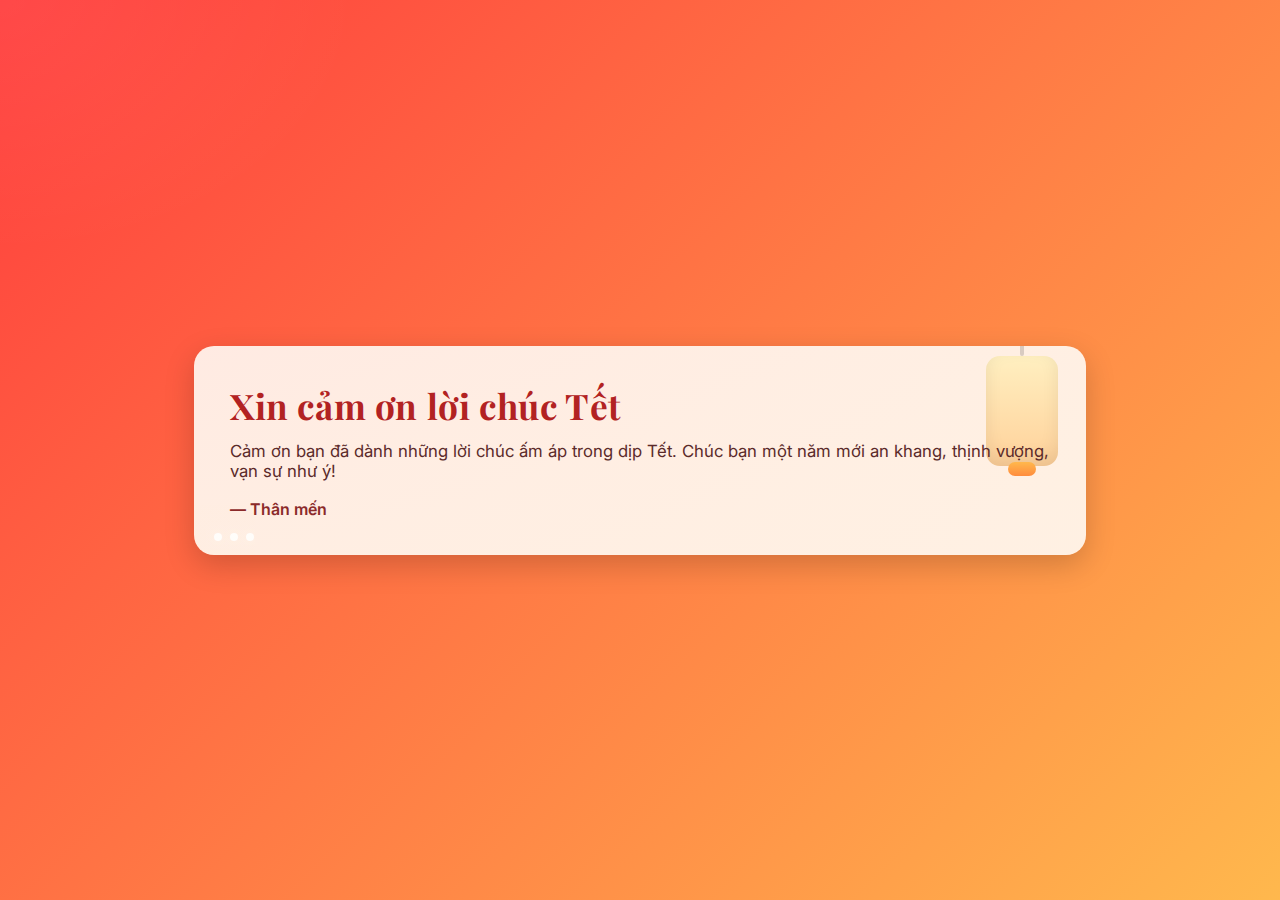
<file: loichuctet.html>
<!DOCTYPE html>
<html lang="vi">
<head>
  <meta charset="utf-8">
  <meta name="viewport" content="width=device-width,initial-scale=1">
  <title>Lời cảm ơn - Tết</title>
  <link href="https://fonts.googleapis.com/css2?family=Playfair+Display:wght@600;700&family=Inter:wght@300;400;600&display=swap" rel="stylesheet">
  <style>
    :root{
      --bg1:#FF3D3D; /* đỏ */
      --bg2:#FFB84D; /* vàng */
      --card:#fff8ec;
      --accent:#B22222;
    }
    html,body{height:100%;margin:0;font-family:Inter,system-ui,-apple-system,'Segoe UI',Roboto,'Helvetica Neue',Arial}
    body{
      background: radial-gradient(ellipse at top left, rgba(255,255,255,0.06) 0%, transparent 20%), linear-gradient(135deg,var(--bg1),var(--bg2));
      display:flex;align-items:center;justify-content:center;padding:32px;box-sizing:border-box;
    }

    .card{
      width:min(820px,95%);
      background:linear-gradient(180deg, rgba(255,250,244,0.9), rgba(255,245,235,0.95));
      border-radius:20px;box-shadow:0 10px 30px rgba(0,0,0,0.18);padding:36px;position:relative;overflow:hidden;
      display:flex;gap:24px;align-items:center;
    }

    /* lanterns decor */
    .lantern{ z-index:0;
      position:absolute;top:10px;right:28px;width:72px;height:110px;border-radius:14px;background:linear-gradient(180deg,#ffefc0,#ffd19a);box-shadow:inset 0 -8px 18px rgba(0,0,0,0.08);
      transform-origin:top center;animation:swing 3.6s ease-in-out infinite;
    }
    .lantern::before{content:'';position:absolute;left:50%;top:-18px;width:4px;height:18px;background:rgba(0,0,0,0.15);transform:translateX(-50%);border-radius:2px}
    .lantern::after{content:'';position:absolute;left:50%;bottom:-10px;width:28px;height:14px;background:linear-gradient(180deg,#ffb84d,#ff8c3d);border-radius:8px;transform:translateX(-50%)}
    @keyframes swing{0%{transform:rotate(-6deg)}50%{transform:rotate(6deg)}100%{transform:rotate(-6deg)}}

    .text{ position:relative; z-index:2;
      flex:1;
    }
    h1{font-family:'Playfair Display',serif;margin:0;color:var(--accent);font-size:2.2rem;letter-spacing:0.6px}
    p.lead{margin:12px 0 0 0;font-size:1.05rem;color:#5b2a2a}

    .signature{margin-top:18px;font-weight:600;color:#8b2a2a}

    /* small fireworks */
    .fireworks{ z-index:0; position:absolute;left:20px;bottom:14px;display:flex;gap:8px}{position:absolute;left:20px;bottom:14px;display:flex;gap:8px}
    .burst{width:8px;height:8px;border-radius:50%;background:rgba(255,255,255,0.9);box-shadow:0 0 18px rgba(255,255,255,0.8);opacity:0.9;transform:scale(1);animation:pop 1.6s infinite}
    .burst:nth-child(2){animation-delay:0.3s}
    .burst:nth-child(3){animation-delay:0.6s}
    @keyframes pop{0%{transform:scale(0.6);opacity:0.2}50%{transform:scale(1.8);opacity:1}100%{transform:scale(0.6);opacity:0.2}}

    /* responsive */
    @media (max-width:600px){
      .card{padding:20px;border-radius:14px}
      h1{font-size:1.5rem}
    }
  </style>
</head>
<body>
  <div class="card" role="article" aria-label="Lời cảm ơn dịp Tết">
    <div class="lantern" aria-hidden="true"></div>

    <div class="text">
      <h1>Xin cảm ơn lời chúc Tết</h1>
      <p class="lead">Cảm ơn bạn đã dành những lời chúc ấm áp trong dịp Tết. Chúc bạn một năm mới an khang, thịnh vượng, vạn sự như ý!</p>
      <div class="signature">— Thân mến</div>
    </div>

    <div class="fireworks" aria-hidden="true">
      <div class="burst"></div>
      <div class="burst"></div>
      <div class="burst"></div>
    </div>
  </div>
</body>
</html>
</file>
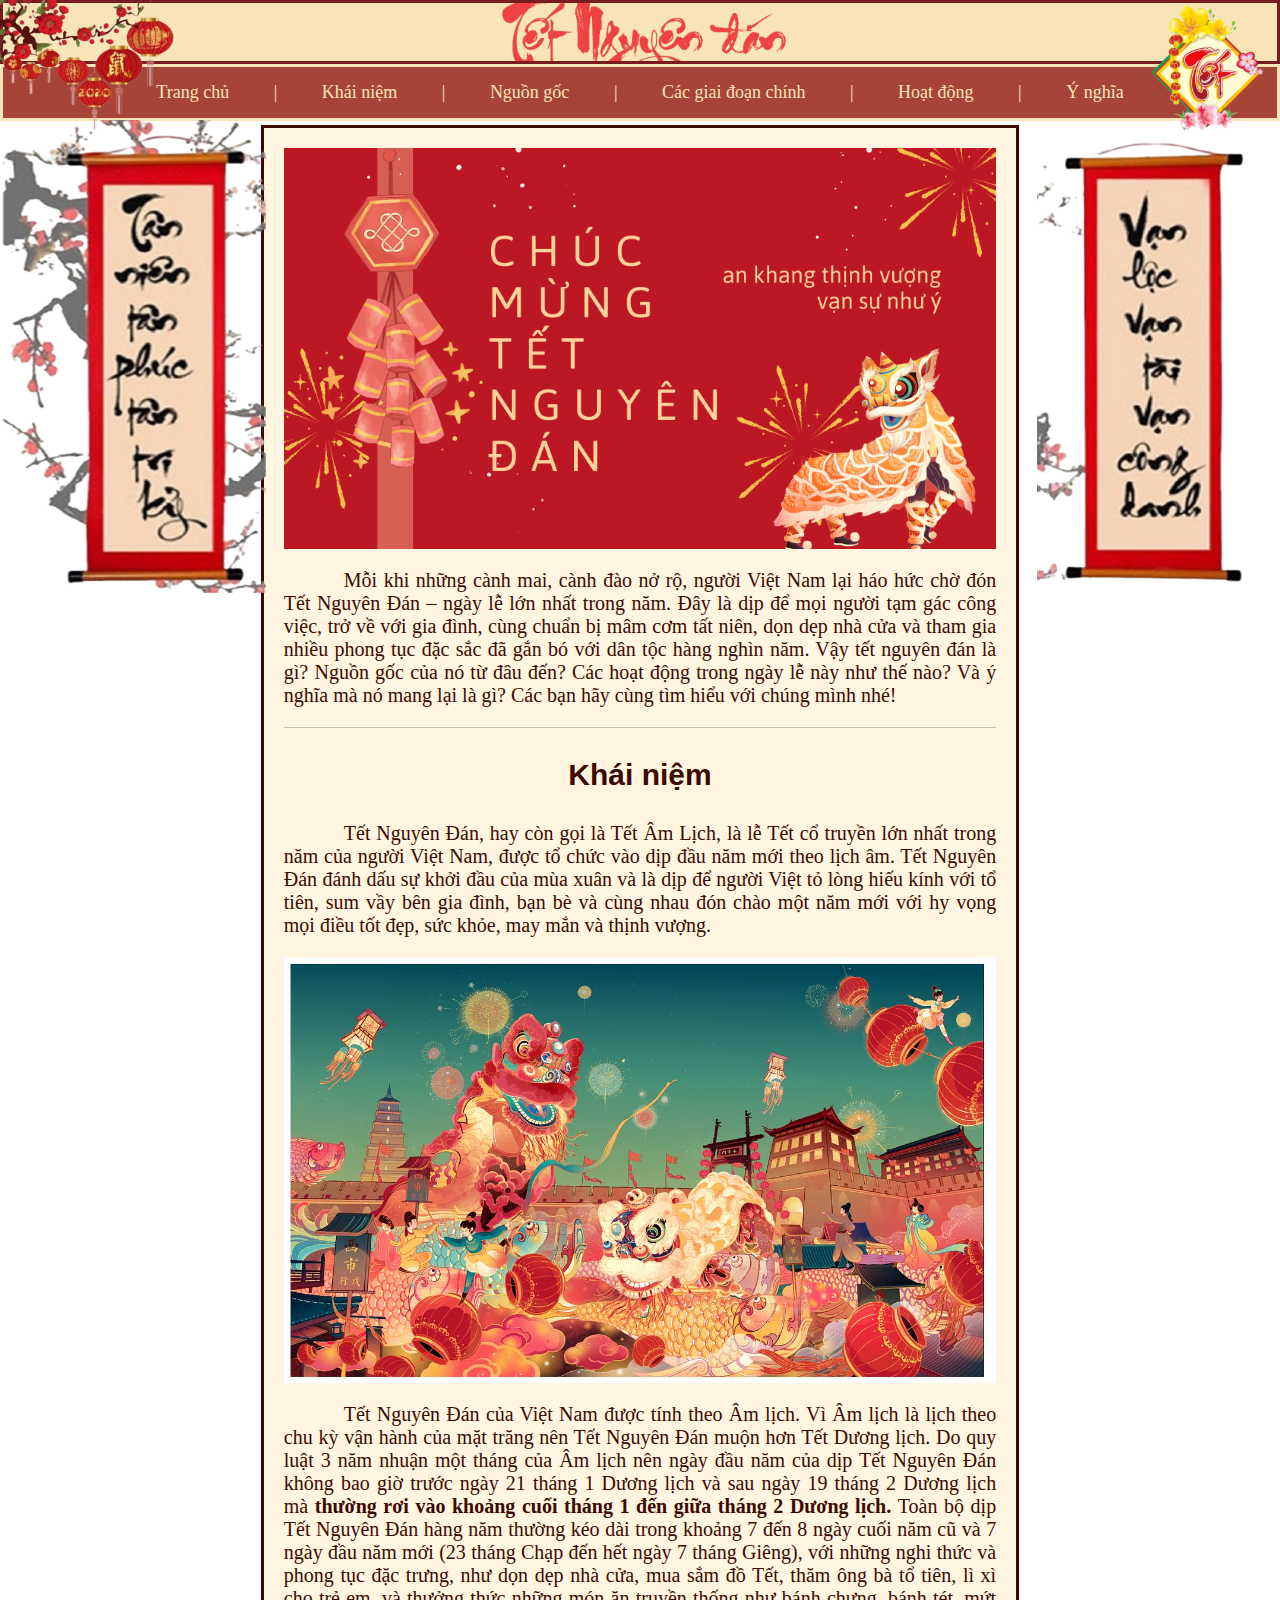
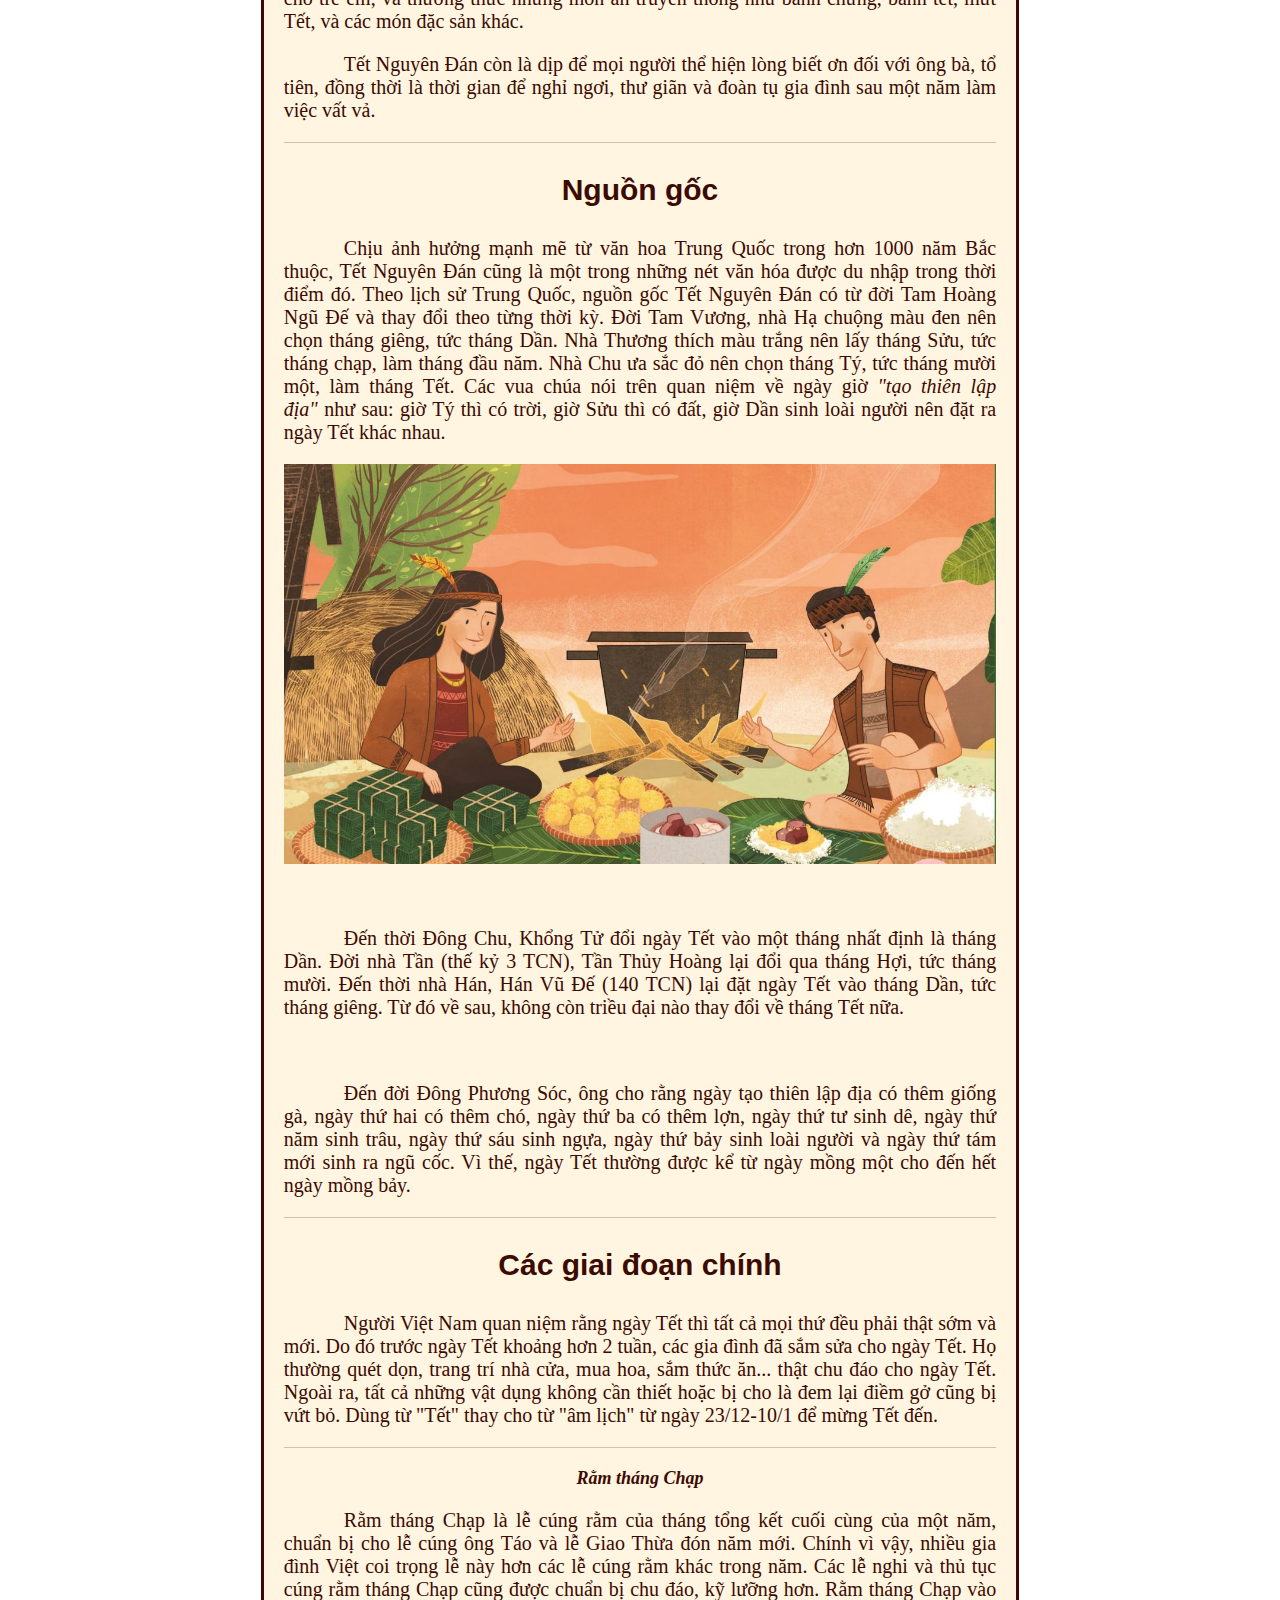
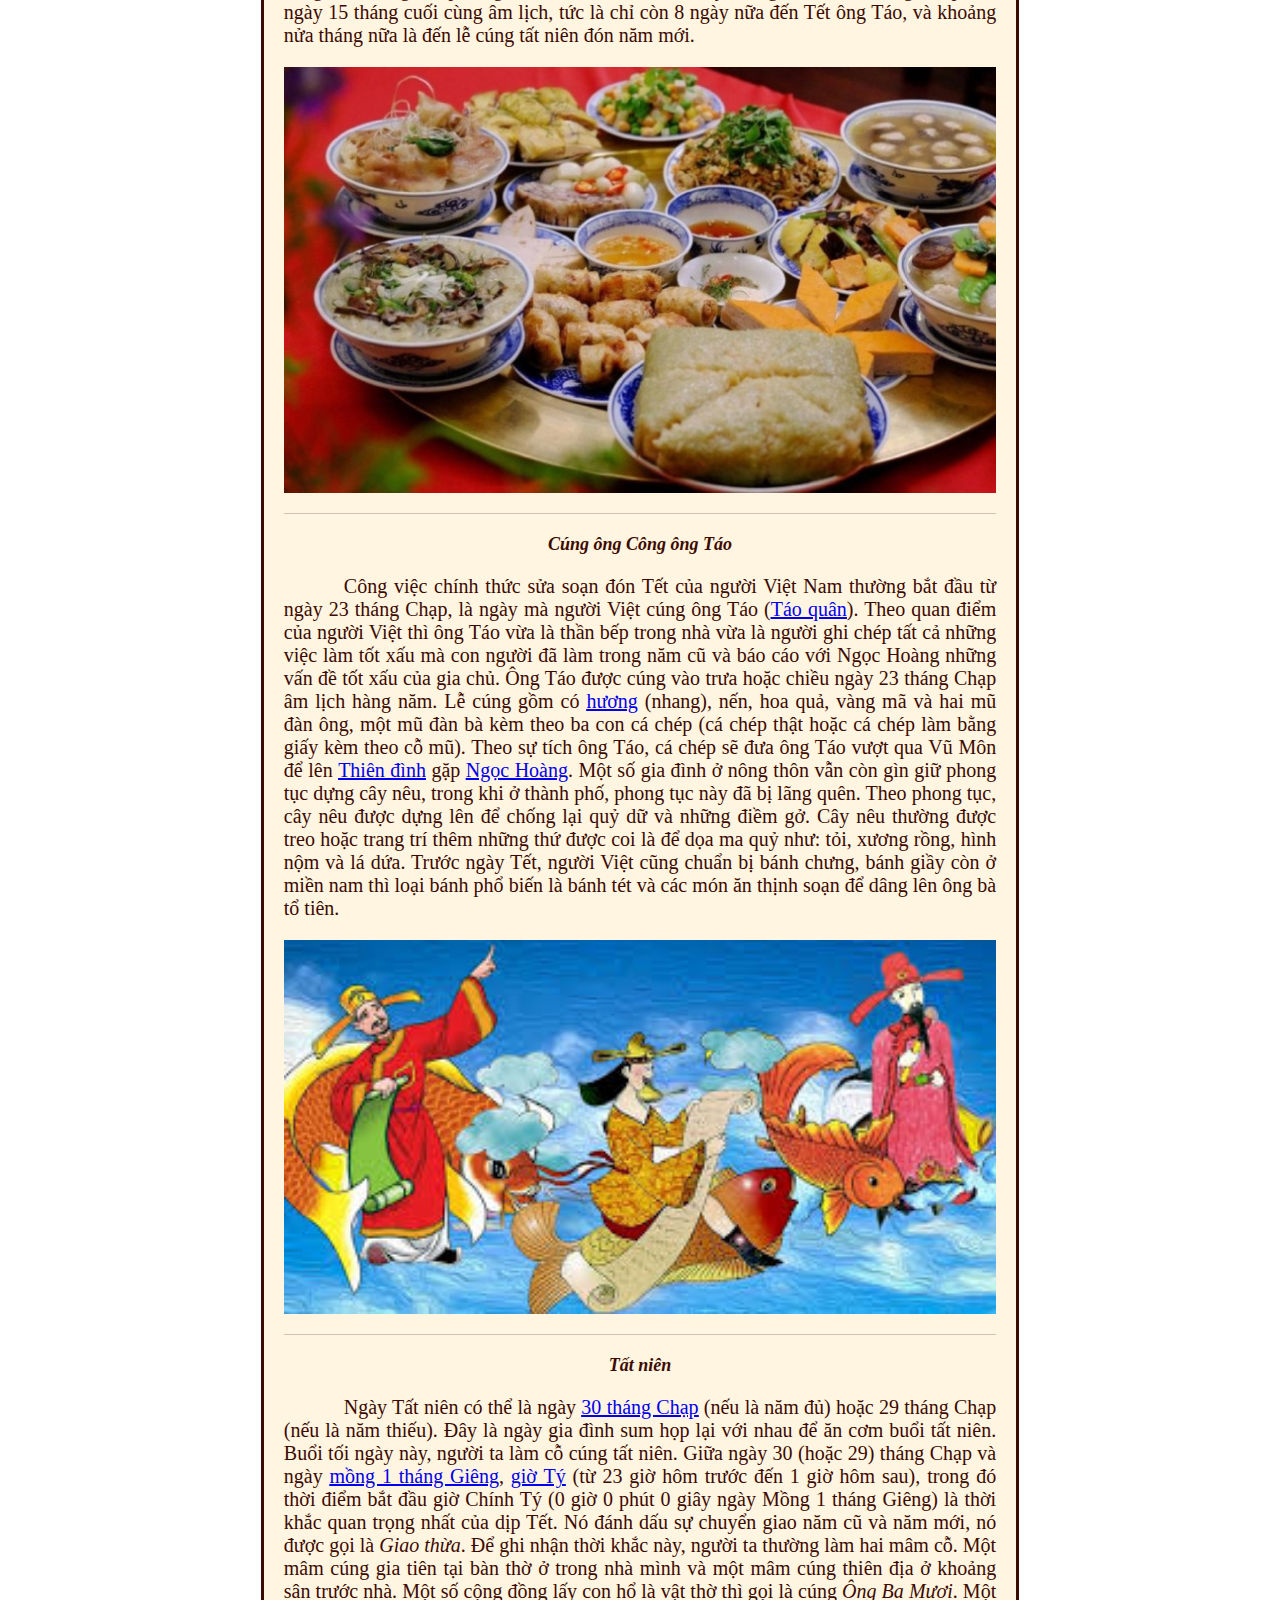
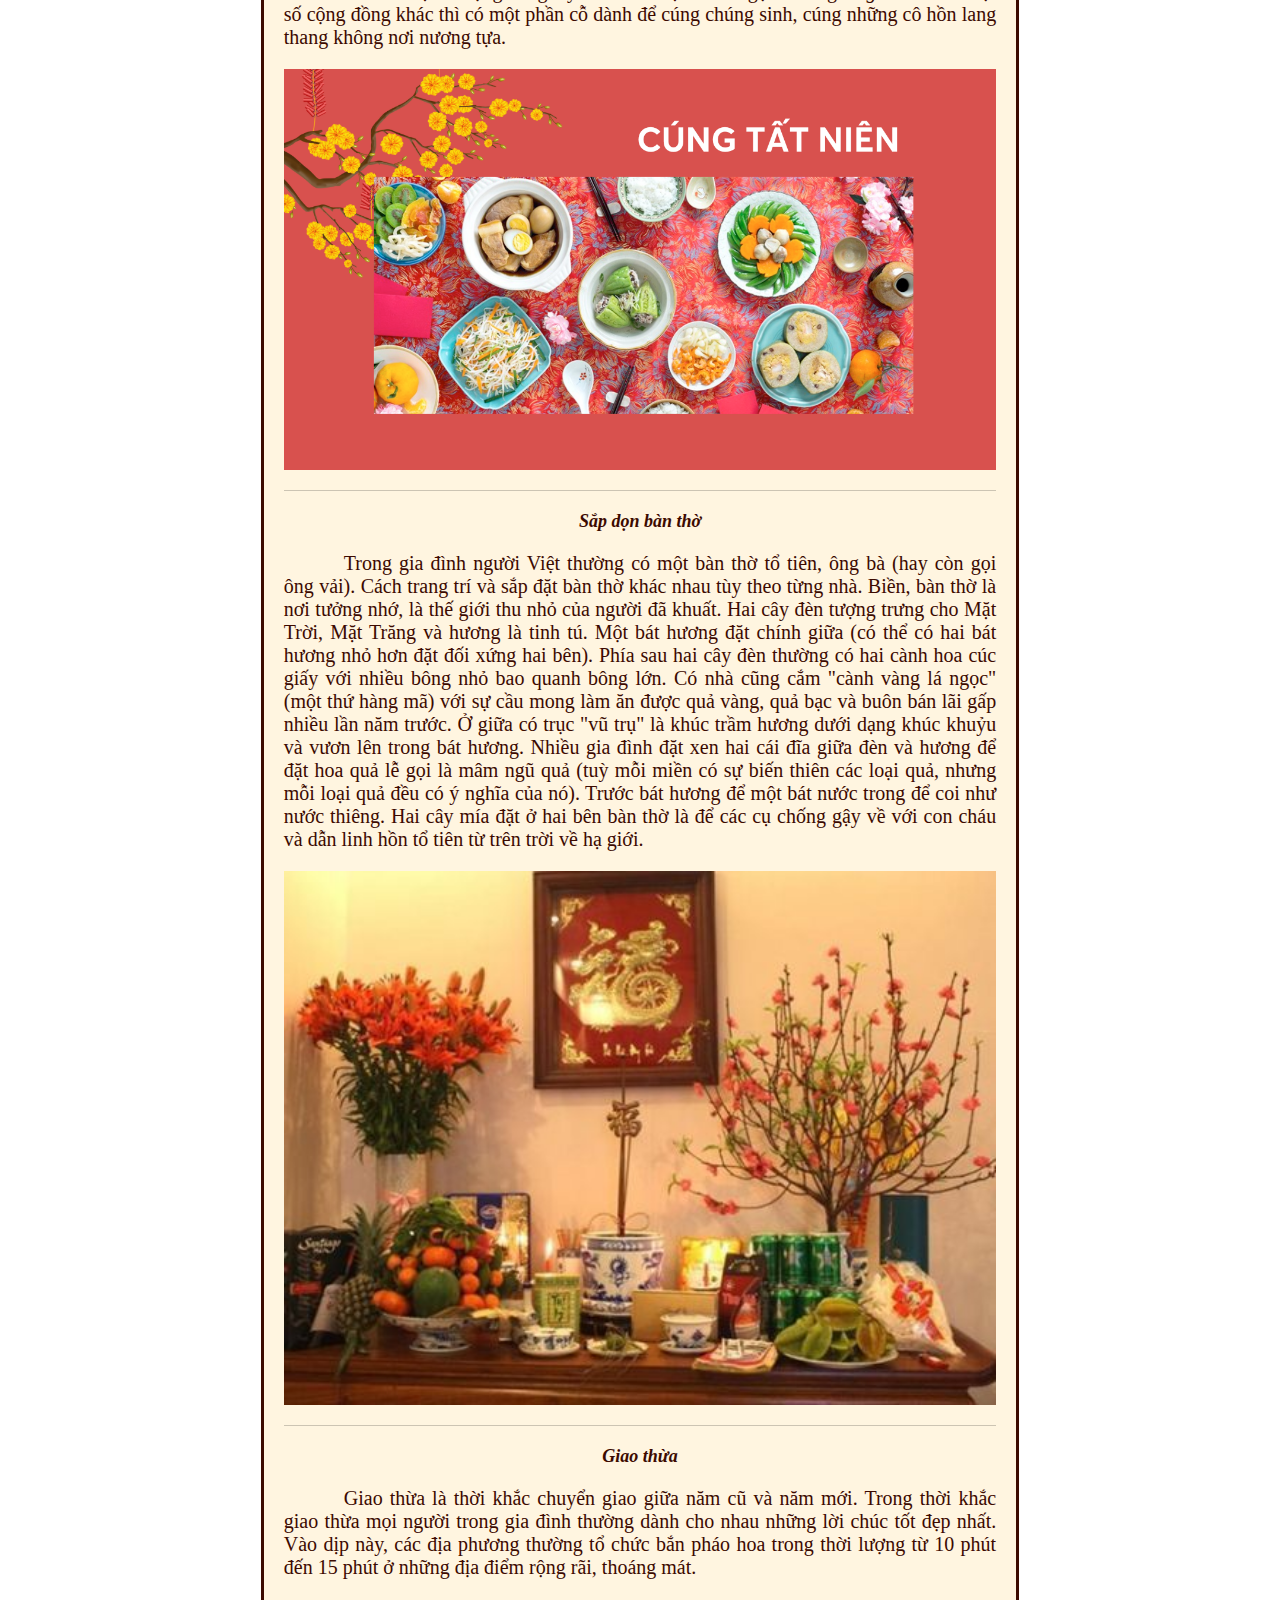
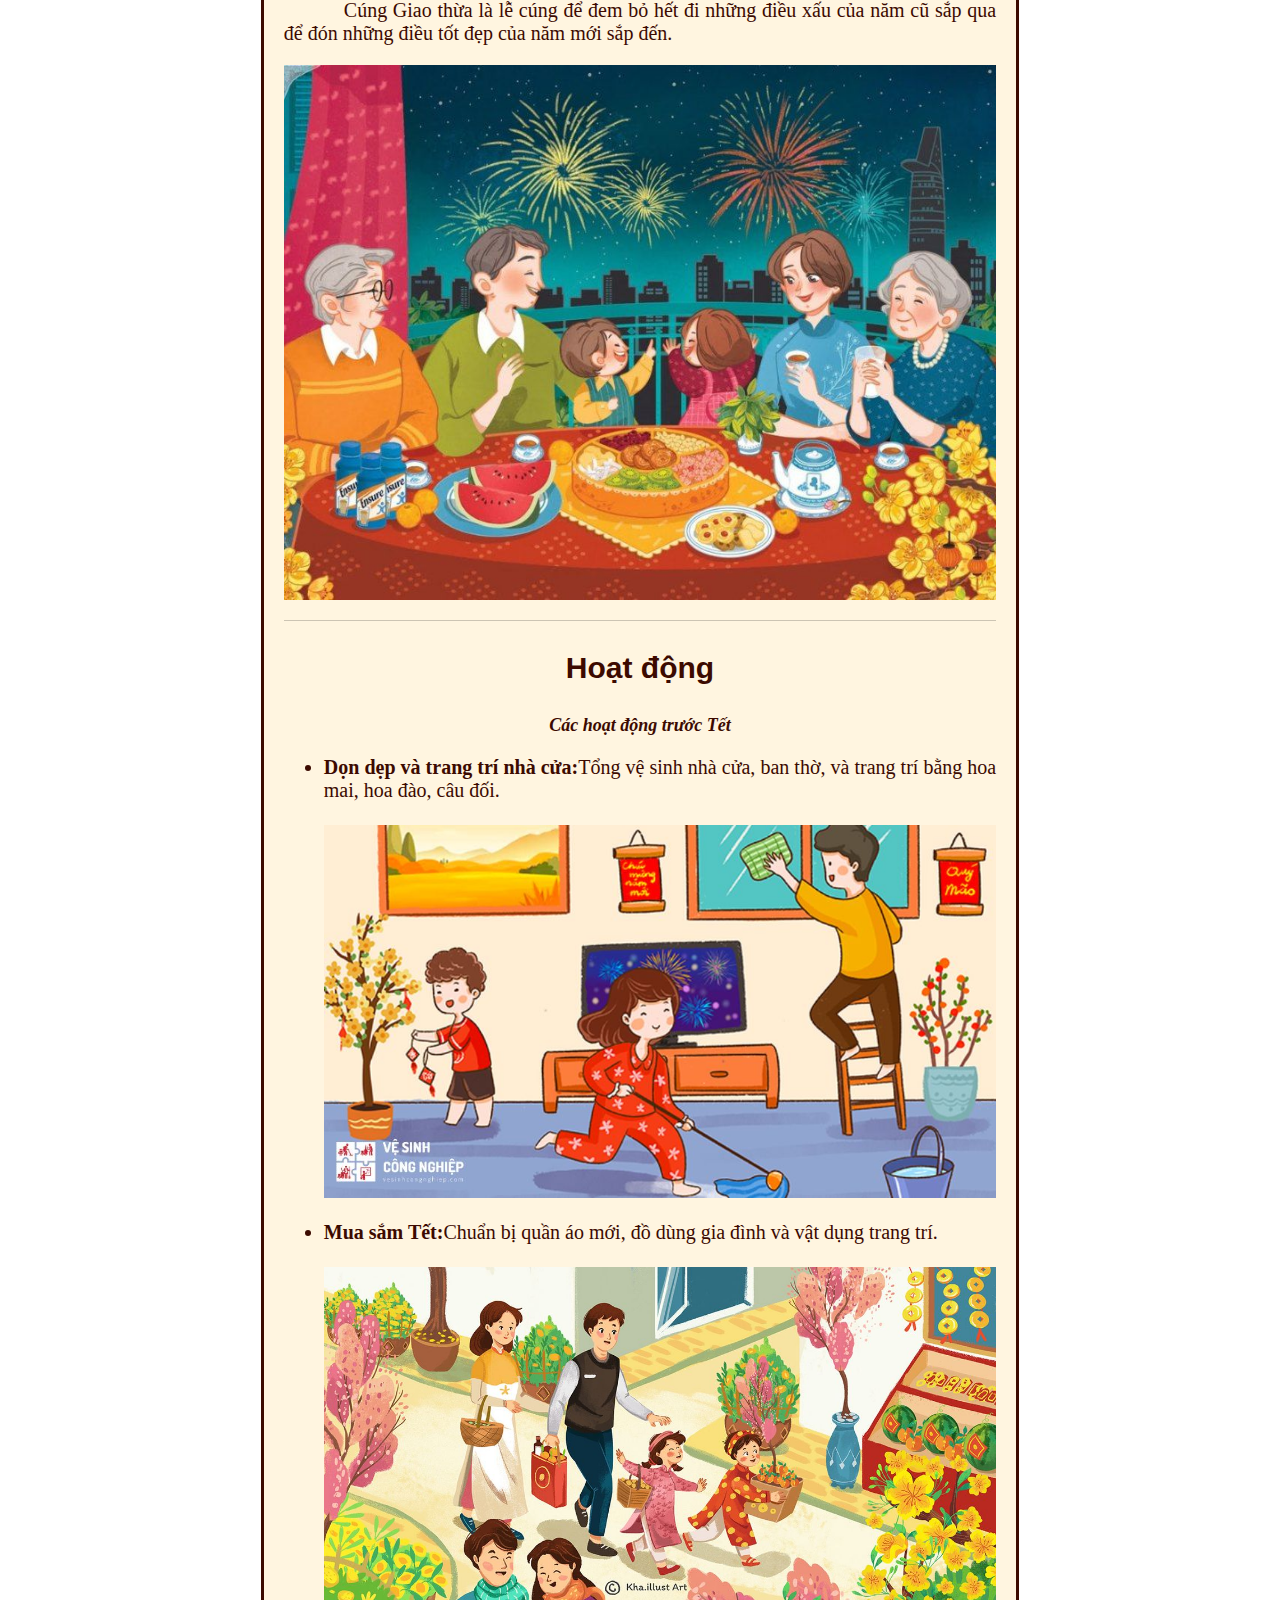
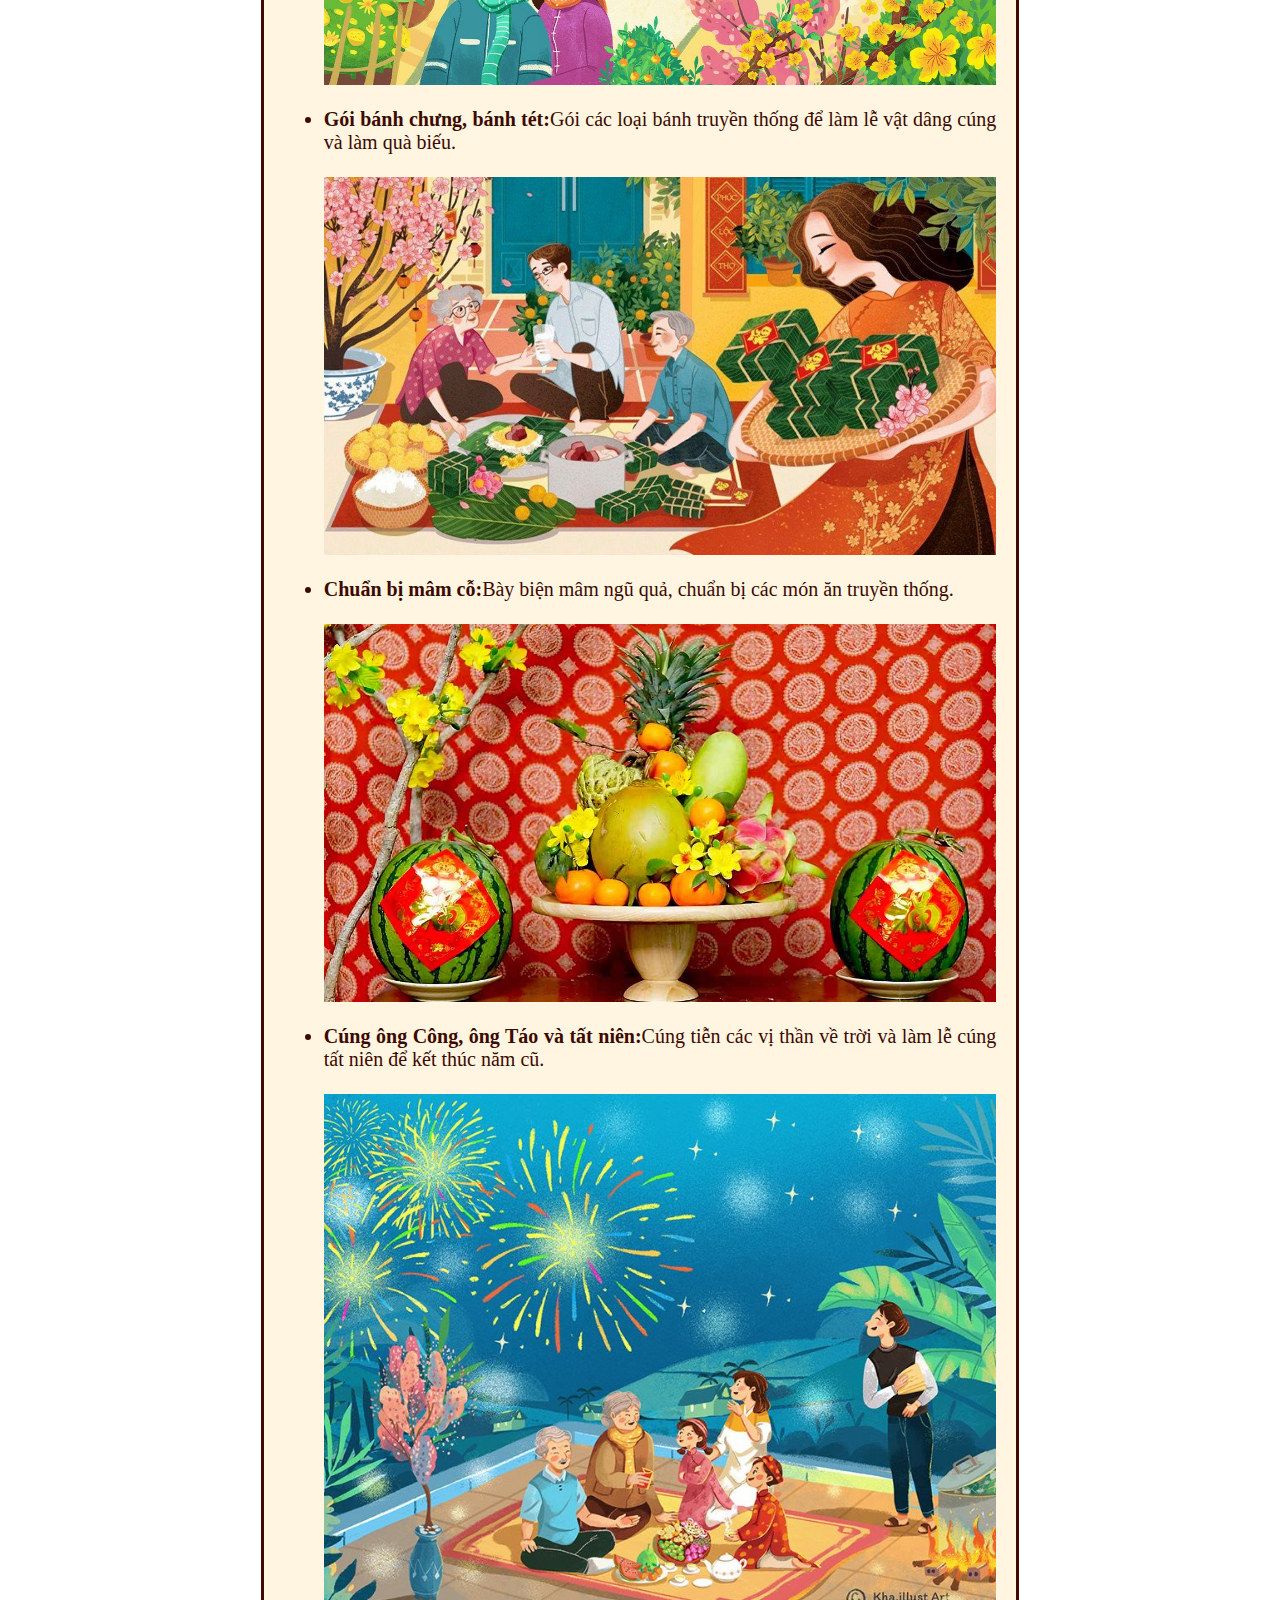
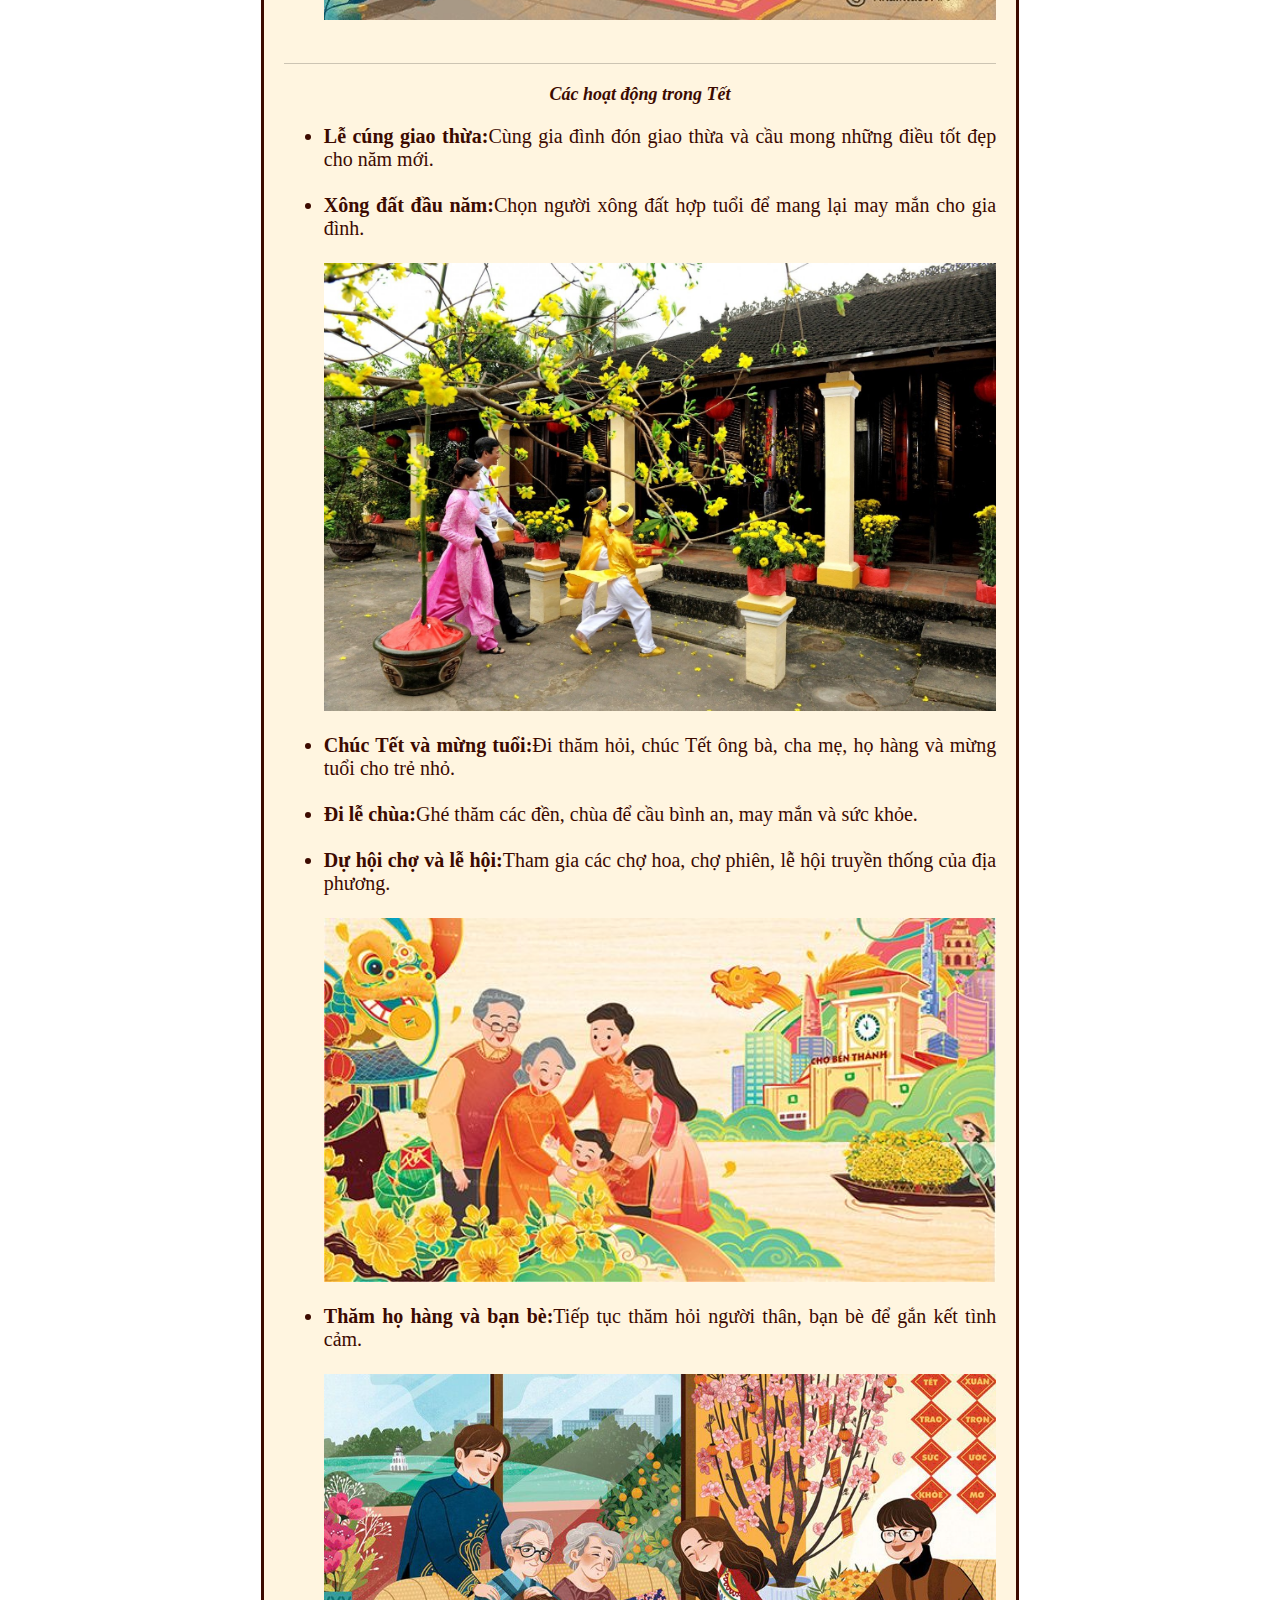
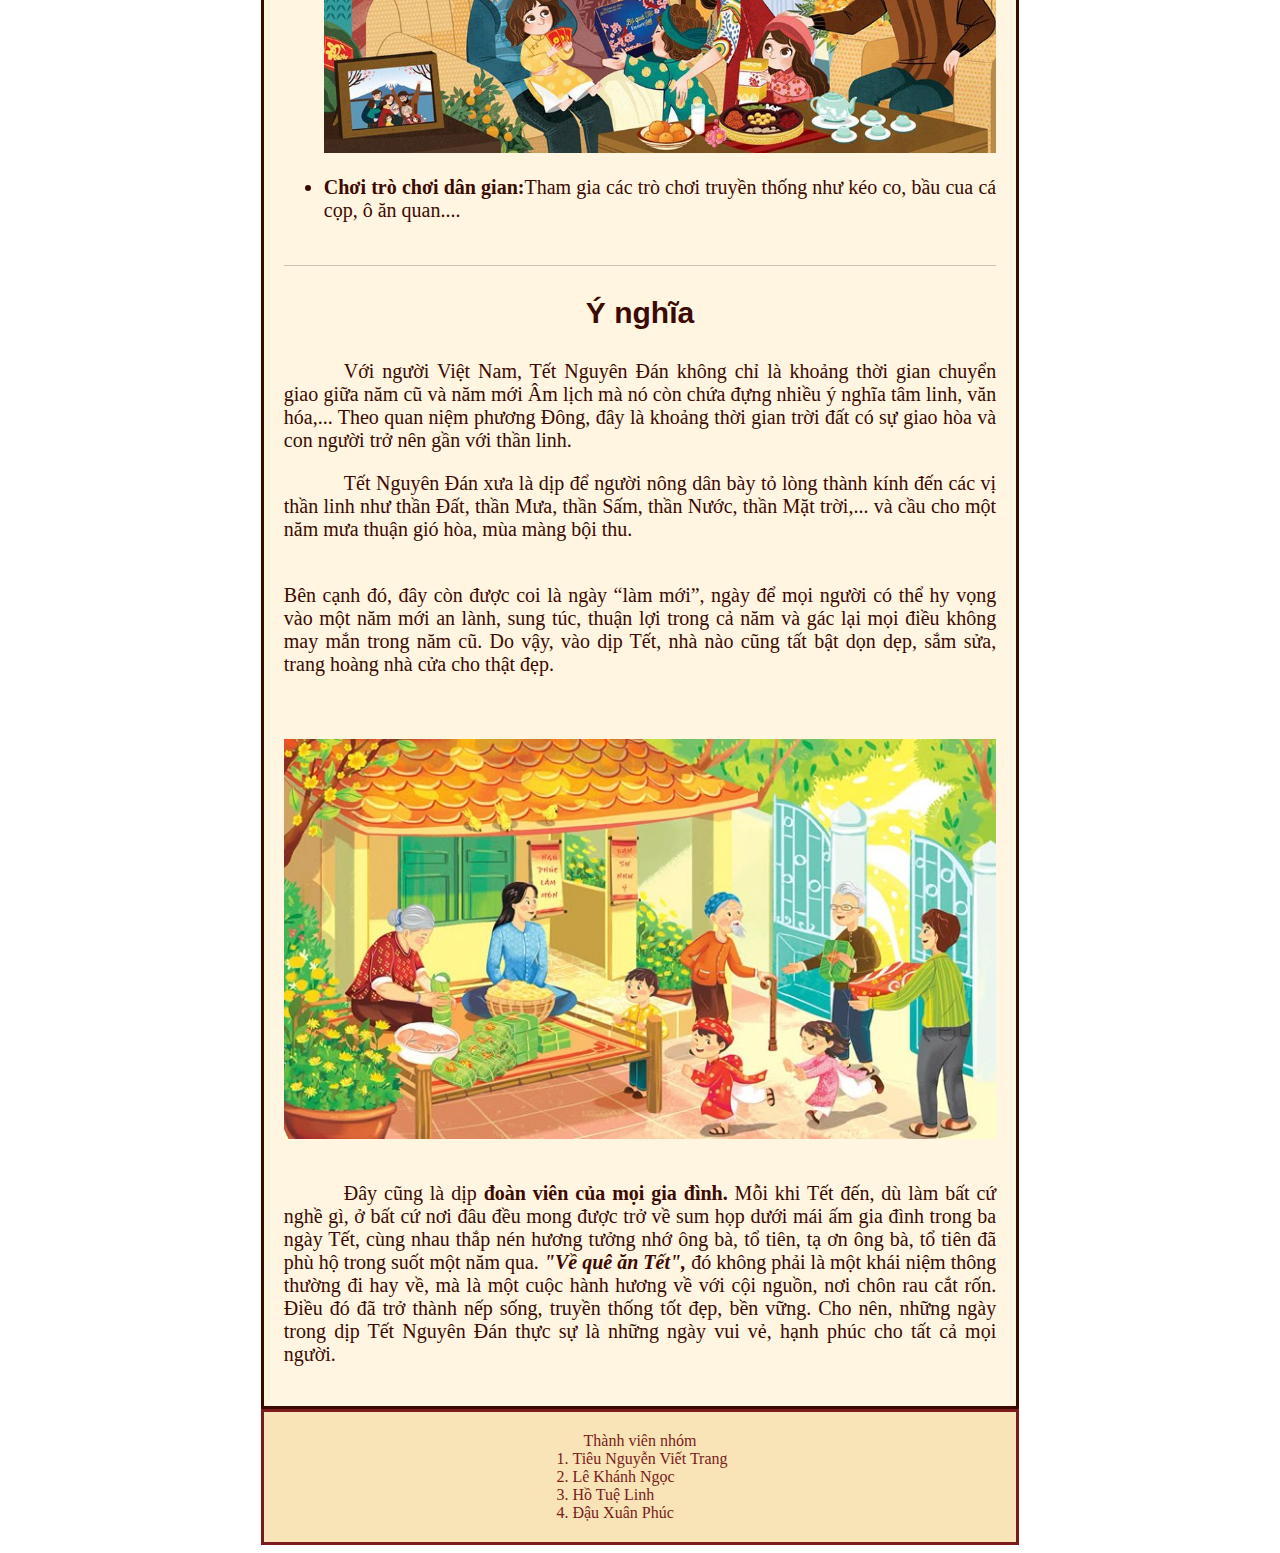
<file: WEB-TET-NGUYEN-DAN.html>
<!DOCTYPE html>
<html>
<head>
    <title>Tết Nguyên Đán</title>
    <meta charset="utf-8">
    <link rel="stylesheet" href="TET-NGUYEN-DAN.css">
</head>

<script>
function toggleMenu(id) {
    var menu = document.getElementById(id);
    menu.style.display = (menu.style.display === "block") ? "none" : "block";
}
</script>

<body>

    <div class="header region">
        <img src="tetnguyendan.png">
    </div>
    <img src="tem-tet-15-removebg-preview-removebg-preview.png" class="floating-img-right" style="transform: scale(1); position: fixed; margin-top: -5px;">
    <img src="canhdao-removebg-preview.png" class="floating-img-left" style="transform: scale(1.25); position: fixed; margin-top: -10px; margin-left: 10px;">
    <img src="Chuc-mung-nam-moi-thu-phap-left-removebg-preview.png" class="floating-img-left" style="transform: scale(2.45); position: fixed; margin-top: 260px; margin-left: 7px;">
    <img src="Chuc-mung-nam-moi-thu-phap-right-removebg-preview.png" class="floating-img-right" style="transform: scale(2.15); position: fixed; margin-top: 250px; margin-right: 7px;">
    <div class="navigation_menu region">

        <div class="dropdown">
            <a href="#top">Trang chủ</a>
        </div>

        <div class="dropdown">
            <a href="#khainiem">Khái niệm</a>
        </div>

        <div class="dropdown">
            <a href="#nguongoc">Nguồn gốc</a>
        </div>

        <div class="dropdown">
            <a href="#menugd" class="dropbtn" onclick="toggleMenu('menugd'); return false;">Các giai đoạn chính</a>
            <div class="submenu" id="menugd">
                <a href="#ramthangchap">Rằm tháng chạp</a>
                <a href="#cungongcongongtao">Cúng ông Công ông Táo</a>
                <a href="#tatnien">Tất niên</a>
                <a href="#sapdonbantho">Sắp dọn bàn thờ</a>
                <a href="#giaothua">Giao thừa</a>
            </div>
        </div>

        <div class="dropdown">
            <a href="#menuhd" class="dropbtn" onclick="toggleMenu('menuhd'); return false;">Hoạt động</a>
            <div class="submenu" id="menuhd">
                <a href="#hdtruoctet">Các hoạt động trước Tết</a>
                <a href="#hdtrongtet">Các hoạt động trong Tết</a>
            </div>

        </div>

        <div class="dropdown">
            <a href="#ynghia">Ý nghĩa</a>
        </div>

    </div>

    <div class="content region textsize">
        <img src="Đỏ Vàng Tết nguyên đán Video Tết Việt.png">

    <p>Mỗi khi những c&agrave;nh mai, c&agrave;nh đ&agrave;o nở rộ, người Việt Nam lại h&aacute;o hức chờ đ&oacute;n Tết Nguy&ecirc;n Đ&aacute;n &ndash; ng&agrave;y lễ lớn nhất trong năm. Đ&acirc;y l&agrave; dịp để mọi người tạm g&aacute;c c&ocirc;ng việc, trở về với gia đ&igrave;nh, c&ugrave;ng chuẩn bị m&acirc;m cơm tất ni&ecirc;n, dọn dẹp nh&agrave; cửa v&agrave; tham gia nhiều phong tục đặc sắc đ&atilde; gắn b&oacute; với d&acirc;n tộc h&agrave;ng ngh&igrave;n năm. Vậy tết nguy&ecirc;n đ&aacute;n l&agrave; g&igrave;? Nguồn gốc của n&oacute; từ đ&acirc;u đến? C&aacute;c hoạt động trong ng&agrave;y lễ n&agrave;y như thế n&agrave;o? V&agrave; &yacute; nghĩa m&agrave; n&oacute; mang lại l&agrave; g&igrave;? C&aacute;c bạn h&atilde;y c&ugrave;ng t&igrave;m hiểu với ch&uacute;ng m&igrave;nh nh&eacute;!</p>

    <hr class="line-divider">


    <p class="tenmuc" id="khainiem" style="scroll-margin-top: 125px"><strong>Kh&aacute;i niệm</strong></p>


    <p>     Tết Nguy&ecirc;n Đ&aacute;n, hay c&ograve;n gọi l&agrave; Tết &Acirc;m Lịch, l&agrave; lễ Tết cổ truyền lớn nhất trong năm của người Việt Nam, được tổ chức v&agrave;o dịp đầu năm mới theo lịch &acirc;m. Tết Nguy&ecirc;n Đ&aacute;n đ&aacute;nh dấu sự khởi đầu của m&ugrave;a xu&acirc;n v&agrave; l&agrave; dịp để người Việt tỏ l&ograve;ng hiếu k&iacute;nh với tổ ti&ecirc;n, sum vầy b&ecirc;n gia đ&igrave;nh, bạn b&egrave; v&agrave; c&ugrave;ng nhau đ&oacute;n ch&agrave;o một năm mới với hy vọng mọi điều tốt đẹp, sức khỏe, may mắn v&agrave; thịnh vượng.</p>
    <img src="acc62701e132c47e765718253679ad1f.jpg">

    <p>Tết Nguy&ecirc;n Đ&aacute;n của Việt Nam được t&iacute;nh theo &Acirc;m lịch. V&igrave; &Acirc;m lịch l&agrave; lịch theo chu kỳ vận h&agrave;nh của mặt trăng n&ecirc;n Tết Nguy&ecirc;n Đ&aacute;n muộn hơn Tết Dương lịch. Do quy luật 3 năm nhuận một th&aacute;ng của &Acirc;m lịch n&ecirc;n ng&agrave;y đầu năm của dịp Tết Nguy&ecirc;n Đ&aacute;n kh&ocirc;ng bao giờ trước ng&agrave;y 21 th&aacute;ng 1 Dương lịch v&agrave; sau ng&agrave;y 19 th&aacute;ng 2 Dương lịch m&agrave;<strong><strong>&nbsp;thường rơi v&agrave;o khoảng cuối th&aacute;ng 1 đến giữa th&aacute;ng 2 Dương lịch.</strong></strong>&nbsp;To&agrave;n bộ dịp Tết Nguy&ecirc;n Đ&aacute;n h&agrave;ng năm thường k&eacute;o d&agrave;i trong khoảng 7 đến 8 ng&agrave;y cuối năm cũ v&agrave; 7 ng&agrave;y đầu năm mới (23 th&aacute;ng Chạp đến hết ng&agrave;y 7 th&aacute;ng Gi&ecirc;ng), với những nghi thức v&agrave; phong tục đặc trưng, như dọn dẹp nh&agrave; cửa, mua sắm đồ Tết, thăm &ocirc;ng b&agrave; tổ ti&ecirc;n, l&igrave; x&igrave; cho trẻ em, v&agrave; thưởng thức những m&oacute;n ăn truyền thống như b&aacute;nh chưng, b&aacute;nh t&eacute;t, mứt Tết, v&agrave; c&aacute;c m&oacute;n đặc sản kh&aacute;c.</p>


    <p>Tết Nguy&ecirc;n Đ&aacute;n c&ograve;n l&agrave; dịp để mọi người thể hiện l&ograve;ng biết ơn đối với &ocirc;ng b&agrave;, tổ ti&ecirc;n, đồng thời l&agrave; thời gian để nghỉ ngơi, thư gi&atilde;n v&agrave; đo&agrave;n tụ gia đ&igrave;nh sau một năm l&agrave;m việc vất vả.</p>

    <hr class="line-divider">


    <p class="tenmuc" id="nguongoc"><strong>Nguồn gốc</strong></p>

    <p>Chịu ảnh hưởng mạnh mẽ từ văn hoa Trung Quốc trong hơn 1000 năm Bắc thuộc, Tết Nguy&ecirc;n Đ&aacute;n cũng l&agrave; một trong những n&eacute;t văn h&oacute;a được du nhập trong thời điểm đ&oacute;. Theo lịch sử Trung Quốc, nguồn gốc Tết Nguy&ecirc;n Đ&aacute;n c&oacute; từ đời Tam Ho&agrave;ng Ngũ Đế v&agrave; thay đổi theo từng thời kỳ. Đời Tam Vương, nh&agrave; Hạ chuộng m&agrave;u đen n&ecirc;n chọn th&aacute;ng gi&ecirc;ng, tức th&aacute;ng Dần. Nh&agrave; Thương th&iacute;ch m&agrave;u trắng n&ecirc;n lấy th&aacute;ng Sửu, tức th&aacute;ng chạp, l&agrave;m th&aacute;ng đầu năm. Nh&agrave; Chu ưa sắc đỏ n&ecirc;n chọn th&aacute;ng T&yacute;, tức th&aacute;ng mười một, l&agrave;m th&aacute;ng Tết. C&aacute;c vua ch&uacute;a n&oacute;i tr&ecirc;n quan niệm về ng&agrave;y giờ&nbsp;<em><em>"tạo thi&ecirc;n lập địa"</em></em>&nbsp;như sau: giờ T&yacute; th&igrave; c&oacute; trời, giờ Sửu th&igrave; c&oacute; đất, giờ Dần sinh lo&agrave;i người n&ecirc;n đặt ra ng&agrave;y Tết kh&aacute;c nhau.</p>
    <img src="nguon-goc-tet-nguyen-dan-1.jpg">
    <p>&nbsp;</p>

    <p>Đến thời Đ&ocirc;ng Chu, Khổng Tử đổi ng&agrave;y Tết v&agrave;o một th&aacute;ng nhất định l&agrave; th&aacute;ng Dần. Đời nh&agrave; Tần (thế kỷ 3 TCN), Tần Thủy Ho&agrave;ng lại đổi qua th&aacute;ng Hợi, tức th&aacute;ng mười. Đến thời nh&agrave; H&aacute;n, H&aacute;n Vũ Đế (140 TCN) lại đặt ng&agrave;y Tết v&agrave;o th&aacute;ng Dần, tức th&aacute;ng gi&ecirc;ng. Từ đ&oacute; về sau, kh&ocirc;ng c&ograve;n triều đại n&agrave;o thay đổi về th&aacute;ng Tết nữa.</p>

    <p>&nbsp;</p>

    <p>Đến đời Đ&ocirc;ng Phương S&oacute;c, &ocirc;ng cho rằng ng&agrave;y tạo thi&ecirc;n lập địa c&oacute; th&ecirc;m giống g&agrave;, ng&agrave;y thứ hai c&oacute; th&ecirc;m ch&oacute;, ng&agrave;y thứ ba c&oacute; th&ecirc;m lợn, ng&agrave;y thứ tư sinh d&ecirc;, ng&agrave;y thứ năm sinh tr&acirc;u, ng&agrave;y thứ s&aacute;u sinh ngựa, ng&agrave;y thứ bảy sinh lo&agrave;i người v&agrave; ng&agrave;y thứ t&aacute;m mới sinh ra ngũ cốc. V&igrave; thế, ng&agrave;y Tết thường được kể từ ng&agrave;y mồng một cho đến hết ng&agrave;y mồng bảy.</p>

    <hr class="line-divider">


    <p class="tenmuc" id="ramthangchap"><strong>C&aacute;c giai đoạn ch&iacute;nh</strong></p>

    <p>Người Việt Nam quan niệm rằng ng&agrave;y Tết th&igrave; tất cả mọi thứ đều phải thật sớm v&agrave; mới.&nbsp;Do đ&oacute; trước ng&agrave;y Tết khoảng hơn 2 tuần, c&aacute;c gia đ&igrave;nh đ&atilde; sắm sửa cho ng&agrave;y Tết. Họ thường qu&eacute;t dọn, trang tr&iacute; nh&agrave; cửa, mua hoa, sắm thức ăn... thật chu đ&aacute;o cho ng&agrave;y Tết. Ngo&agrave;i ra, tất cả những vật dụng kh&ocirc;ng cần thiết hoặc bị cho l&agrave; đem lại điềm gở cũng bị vứt bỏ. D&ugrave;ng từ "Tết" thay cho từ "&acirc;m lịch" từ ng&agrave;y 23/12-10/1 để mừng Tết đến.</p>

    <hr class="line-divider">

    <p class="tenmucphu"><strong><strong>Rằm th&aacute;ng Chạp</strong></strong></p>

    <p>Rằm th&aacute;ng Chạp l&agrave; lễ c&uacute;ng rằm của th&aacute;ng tổng kết cuối c&ugrave;ng của một năm, chuẩn bị cho lễ c&uacute;ng &ocirc;ng T&aacute;o v&agrave; lễ Giao Thừa đ&oacute;n năm mới. Ch&iacute;nh v&igrave; vậy, nhiều gia đ&igrave;nh Việt coi trọng lễ n&agrave;y hơn c&aacute;c lễ c&uacute;ng rằm kh&aacute;c trong năm. C&aacute;c lễ nghi v&agrave; thủ tục c&uacute;ng rằm th&aacute;ng Chạp cũng được chuẩn bị chu đ&aacute;o, kỹ lưỡng hơn. Rằm th&aacute;ng Chạp v&agrave;o ng&agrave;y 15 th&aacute;ng cuối c&ugrave;ng &acirc;m lịch, tức l&agrave; chỉ c&ograve;n 8 ng&agrave;y nữa đến Tết &ocirc;ng T&aacute;o, v&agrave; khoảng nửa th&aacute;ng nữa l&agrave; đến lễ c&uacute;ng tất ni&ecirc;n đ&oacute;n năm mới.</p>
    <img src="ramthangchap.jpg">
    <hr class="line-divider">

    <p id="cungongcongongtao" class="tenmucphu"><strong><strong>C&uacute;ng &ocirc;ng C&ocirc;ng &ocirc;ng T&aacute;o</strong></strong></p>

    <p>C&ocirc;ng việc ch&iacute;nh thức sửa soạn đ&oacute;n Tết của người Việt Nam thường bắt đầu từ ng&agrave;y 23 th&aacute;ng Chạp, l&agrave; ng&agrave;y m&agrave; người Việt c&uacute;ng &ocirc;ng T&aacute;o (<a href="https://vi.wikipedia.org/wiki/T%C3%A1o_qu%C3%A2n"><u>T&aacute;o qu&acirc;n</u></a>). Theo quan điểm của người Việt th&igrave; &ocirc;ng T&aacute;o vừa l&agrave; thần bếp trong nh&agrave; vừa l&agrave; người ghi ch&eacute;p tất cả những việc l&agrave;m tốt xấu m&agrave; con người đ&atilde; l&agrave;m trong năm cũ v&agrave; b&aacute;o c&aacute;o với Ngọc Ho&agrave;ng những vấn đề tốt xấu của gia chủ. &Ocirc;ng T&aacute;o được c&uacute;ng v&agrave;o trưa hoặc chiều ng&agrave;y 23 th&aacute;ng Chạp &acirc;m lịch h&agrave;ng năm. Lễ c&uacute;ng gồm c&oacute;&nbsp;<a href="https://vi.wikipedia.org/wiki/H%C6%B0%C6%A1ng_(t%E1%BA%BF_l%E1%BB%85)"><u>hương</u></a>&nbsp;(nhang), nến, hoa quả, v&agrave;ng m&atilde; v&agrave; hai mũ đ&agrave;n &ocirc;ng, một mũ đ&agrave;n b&agrave; k&egrave;m theo ba con c&aacute; ch&eacute;p (c&aacute; ch&eacute;p thật hoặc c&aacute; ch&eacute;p l&agrave;m bằng giấy k&egrave;m theo cỗ mũ). Theo sự t&iacute;ch &ocirc;ng T&aacute;o, c&aacute; ch&eacute;p sẽ đưa &ocirc;ng T&aacute;o vượt qua Vũ M&ocirc;n để l&ecirc;n&nbsp;<a href="https://vi.wikipedia.org/wiki/Thi%C3%AAn_%C4%91%C3%ACnh"><u>Thi&ecirc;n đ&igrave;nh</u></a>&nbsp;gặp&nbsp;<a href="https://vi.wikipedia.org/wiki/Ng%E1%BB%8Dc_Ho%C3%A0ng_Th%C6%B0%E1%BB%A3ng_%C4%91%E1%BA%BF"><u>Ngọc Ho&agrave;ng</u></a>. Một số gia đ&igrave;nh ở n&ocirc;ng th&ocirc;n vẫn c&ograve;n g&igrave;n giữ phong tục dựng c&acirc;y n&ecirc;u, trong khi ở th&agrave;nh phố, phong tục n&agrave;y đ&atilde; bị l&atilde;ng qu&ecirc;n. Theo phong tục, c&acirc;y n&ecirc;u được dựng l&ecirc;n để chống lại quỷ dữ v&agrave; những điềm gở. C&acirc;y n&ecirc;u thường được treo hoặc trang tr&iacute; th&ecirc;m những thứ được coi l&agrave; để dọa ma quỷ như: tỏi, xương rồng, h&igrave;nh nộm v&agrave; l&aacute; dứa. Trước ng&agrave;y Tết, người Việt cũng chuẩn bị b&aacute;nh chưng, b&aacute;nh giầy c&ograve;n ở miền nam th&igrave; loại b&aacute;nh phổ biến l&agrave; b&aacute;nh t&eacute;t v&agrave; c&aacute;c m&oacute;n ăn thịnh soạn để d&acirc;ng l&ecirc;n &ocirc;ng b&agrave; tổ ti&ecirc;n.</p>

    <img src="cungocot.jpg">

    <hr class="line-divider">


    <p id="tatnien" class="tenmucphu"><strong><strong>Tất ni&ecirc;n</strong></strong></p>

    <p>Ng&agrave;y Tất ni&ecirc;n c&oacute; thể l&agrave; ng&agrave;y&nbsp;<a href="https://vi.wikipedia.org/wiki/30_th%C3%A1ng_12"><u>30 th&aacute;ng Chạp</u></a>&nbsp;(nếu l&agrave; năm đủ) hoặc 29 th&aacute;ng Chạp (nếu l&agrave; năm thiếu). Đ&acirc;y l&agrave; ng&agrave;y gia đ&igrave;nh sum họp lại với nhau để ăn cơm buổi tất ni&ecirc;n. Buổi tối ng&agrave;y n&agrave;y, người ta l&agrave;m cỗ c&uacute;ng tất ni&ecirc;n. Giữa ng&agrave;y 30 (hoặc 29) th&aacute;ng Chạp v&agrave; ng&agrave;y&nbsp;<a href="https://vi.wikipedia.org/wiki/1_th%C3%A1ng_1"><u>mồng 1 th&aacute;ng Gi&ecirc;ng</u></a>,&nbsp;<a href="https://vi.wikipedia.org/wiki/T%C3%BD"><u>giờ T&yacute;</u></a>&nbsp;(từ 23 giờ h&ocirc;m trước đến 1 giờ h&ocirc;m sau), trong đ&oacute; thời điểm bắt đầu giờ Ch&iacute;nh T&yacute; (0 giờ 0 ph&uacute;t 0 gi&acirc;y ng&agrave;y Mồng 1 th&aacute;ng Gi&ecirc;ng) l&agrave; thời khắc quan trọng nhất của dịp Tết. N&oacute; đ&aacute;nh dấu sự chuyển giao năm cũ v&agrave; năm mới, n&oacute; được gọi l&agrave;&nbsp;<em><em>Giao thừa</em></em>. Để ghi nhận thời khắc n&agrave;y, người ta thường l&agrave;m hai m&acirc;m cỗ. Một m&acirc;m c&uacute;ng gia ti&ecirc;n tại b&agrave;n thờ ở trong nh&agrave; m&igrave;nh v&agrave; một m&acirc;m c&uacute;ng thi&ecirc;n địa ở khoảng s&acirc;n trước nh&agrave;. Một số cộng đồng lấy con hổ l&agrave; vật thờ th&igrave; gọi l&agrave; c&uacute;ng&nbsp;<em><em>&Ocirc;ng Ba Mươi</em></em>. Một số cộng đồng kh&aacute;c th&igrave; c&oacute; một phần cỗ d&agrave;nh để c&uacute;ng ch&uacute;ng sinh, c&uacute;ng những c&ocirc; hồn lang thang kh&ocirc;ng nơi nương tựa.</p>

    <img src="cung-tat-nien-2023-1.png">

    <hr class="line-divider">

    <p id="sapdonbantho" class="tenmucphu"><strong><strong>Sắp dọn b&agrave;n thờ</strong></strong></p>

    <p>Trong gia đ&igrave;nh người Việt thường c&oacute; một b&agrave;n thờ tổ ti&ecirc;n, &ocirc;ng b&agrave; (hay c&ograve;n gọi &ocirc;ng vải). C&aacute;ch trang tr&iacute; v&agrave; sắp đặt b&agrave;n thờ kh&aacute;c nhau t&ugrave;y theo từng nh&agrave;. Biền, b&agrave;n thờ l&agrave; nơi tưởng nhớ, l&agrave; thế giới thu nhỏ của người đ&atilde; khuất. Hai c&acirc;y đ&egrave;n tượng trưng cho Mặt Trời, Mặt Trăng v&agrave; hương l&agrave; tinh t&uacute;. Một b&aacute;t hương đặt ch&iacute;nh giữa (c&oacute; thể c&oacute; hai b&aacute;t hương nhỏ hơn đặt đối xứng hai b&ecirc;n). Ph&iacute;a sau hai c&acirc;y đ&egrave;n thường c&oacute; hai c&agrave;nh hoa c&uacute;c giấy với nhiều b&ocirc;ng nhỏ bao quanh b&ocirc;ng lớn. C&oacute; nh&agrave; cũng cắm "c&agrave;nh v&agrave;ng l&aacute; ngọc" (một thứ h&agrave;ng m&atilde;) với sự cầu mong l&agrave;m ăn được quả v&agrave;ng, quả bạc v&agrave; bu&ocirc;n b&aacute;n l&atilde;i gấp nhiều lần năm trước. Ở giữa c&oacute; trục "vũ trụ" l&agrave; kh&uacute;c trầm hương dưới dạng kh&uacute;c khuỷu v&agrave; vươn l&ecirc;n trong b&aacute;t hương. Nhiều gia đ&igrave;nh đặt xen hai c&aacute;i đĩa giữa đ&egrave;n v&agrave; hương để đặt hoa quả lễ gọi l&agrave; m&acirc;m ngũ quả (tuỳ mỗi miền c&oacute; sự biến thi&ecirc;n c&aacute;c loại quả, nhưng mỗi loại quả đều c&oacute; &yacute; nghĩa của n&oacute;). Trước b&aacute;t hương để một b&aacute;t nước trong để coi như nước thi&ecirc;ng. Hai c&acirc;y m&iacute;a đặt ở hai b&ecirc;n b&agrave;n thờ l&agrave; để c&aacute;c cụ chống gậy về với con ch&aacute;u v&agrave; dẫn linh hồn tổ ti&ecirc;n từ tr&ecirc;n trời về hạ giới.</p>

    <img src="cach-lau-don-ban-tho-de-ca-nam-nham-dan-may-man-nhieu-tai-loc.jpg">

    <hr class="line-divider">


    <p id="giaothua" class="tenmucphu"><strong><strong>Giao thừa</strong></strong></p>

    <p>Giao thừa l&agrave; thời khắc chuyển giao giữa năm cũ v&agrave; năm mới. Trong thời khắc giao thừa mọi người trong gia đ&igrave;nh thường d&agrave;nh cho nhau những lời ch&uacute;c tốt đẹp nhất. V&agrave;o dịp n&agrave;y, c&aacute;c địa phương thường tổ chức bắn ph&aacute;o hoa trong thời lượng từ 10 ph&uacute;t đến 15 ph&uacute;t ở những địa điểm rộng r&atilde;i, tho&aacute;ng m&aacute;t.</p>

    <p>C&uacute;ng Giao thừa l&agrave; lễ c&uacute;ng để đem bỏ hết đi những điều xấu của năm cũ sắp qua để đ&oacute;n những điều tốt đẹp của năm mới sắp đến.</p>

    <img src="324d973e322273919b117f21a4be325b.jpg">

    <hr class="line-divider">


    <p class="tenmuc" id="hdtruoctet"><strong>Hoạt động</strong></p>

    <p class="tenmucphu"><strong><strong>C&aacute;c hoạt động trước Tết</strong></strong></p>
<ul>
<li><strong><strong>Dọn dẹp v&agrave; trang tr&iacute; nh&agrave; cửa:</strong></strong>Tổng vệ sinh nh&agrave; cửa, ban thờ, v&agrave; trang tr&iacute; bằng hoa mai, hoa đ&agrave;o, c&acirc;u đối.</li><br>
    <img src="tranh-ve-don-nha-don-tet.jpg">
    <br>
<li><strong><strong>Mua sắm Tết:</strong></strong>Chuẩn bị quần &aacute;o mới, đồ d&ugrave;ng gia đ&igrave;nh v&agrave; vật dụng trang tr&iacute;.</li><br>
    <img src="e1d3ac417704ac69feae58326366006e.jpg">
    <br>
<li><strong><strong>G&oacute;i b&aacute;nh chưng, b&aacute;nh t&eacute;t:</strong></strong>G&oacute;i c&aacute;c loại b&aacute;nh truyền thống để l&agrave;m lễ vật d&acirc;ng c&uacute;ng v&agrave; l&agrave;m qu&agrave; biếu.</li>
<br>
    <img src="38a037cd5c2122329a61b6a8e3d87631.jpg">
    <br>
<li><strong><strong>Chuẩn bị m&acirc;m cỗ:</strong></strong>B&agrave;y biện m&acirc;m ngũ quả, chuẩn bị c&aacute;c m&oacute;n ăn truyền thống.</li><br>
    <img src="cach-trang-tri-mam-ngu-qua-ngay-tet-thumbnail.jpg"><br>
<li><strong><strong>C&uacute;ng &ocirc;ng C&ocirc;ng, &ocirc;ng T&aacute;o v&agrave; tất ni&ecirc;n:</strong></strong>C&uacute;ng tiễn c&aacute;c vị thần về trời v&agrave; l&agrave;m lễ cúng tất ni&ecirc;n để kết th&uacute;c năm cũ.&nbsp;</li><br>
    <img src="1f65c744bdb025971481763e73308e58.jpg"><br>
</ul>

    <hr class="line-divider">


    <p id="hdtrongtet" class="tenmucphu"><strong><strong>C&aacute;c hoạt động trong Tết</strong></strong></p>
<ul>
<li><strong><strong>Lễ c&uacute;ng giao thừa:</strong></strong>C&ugrave;ng gia đ&igrave;nh đ&oacute;n giao thừa v&agrave; cầu mong những điều tốt đẹp cho năm mới.</li><br>
<li><strong><strong>X&ocirc;ng đất đầu năm:</strong></strong>Chọn người x&ocirc;ng đất hợp tuổi để mang lại may mắn cho gia đ&igrave;nh.</li><br>
<img src="xong-dat.jpg"><br>
<li><strong><strong>Ch&uacute;c Tết v&agrave; mừng tuổi:</strong></strong>Đi thăm hỏi, ch&uacute;c Tết &ocirc;ng b&agrave;, cha mẹ, họ h&agrave;ng v&agrave; mừng tuổi cho trẻ nhỏ.</li><br>
<li><strong><strong>Đi lễ ch&ugrave;a:</strong></strong>Gh&eacute; thăm c&aacute;c đền, ch&ugrave;a để cầu b&igrave;nh an, may mắn v&agrave; sức khỏe.</li><br>
<li><strong><strong>Dự hội chợ v&agrave; lễ hội:</strong></strong>Tham gia c&aacute;c chợ hoa, chợ phi&ecirc;n, lễ hội truyền thống của địa phương.</li><br>
<img src="99d989b8abe78c25e0100a14fb08ff0f.jpg"><br>
<li><strong><strong>Thăm họ h&agrave;ng v&agrave; bạn b&egrave;:</strong></strong>Tiếp tục thăm hỏi người th&acirc;n, bạn b&egrave; để gắn kết t&igrave;nh cảm.</li><br>
<img src="bcdc9e71700798e17023a6fea6d44769.jpg"><br>
<li><strong><strong>Chơi tr&ograve; chơi d&acirc;n gian:</strong></strong>Tham gia c&aacute;c tr&ograve; chơi truyền thống như k&eacute;o co, bầu cua c&aacute; cọp, &ocirc; ăn quan....&nbsp;</li><br>
</ul>

<hr class="line-divider">


    <p class="tenmuc" id="ynghia"><strong>&Yacute; nghĩa</strong></p>

<p>Với người Việt Nam, Tết Nguy&ecirc;n Đ&aacute;n kh&ocirc;ng chỉ l&agrave; khoảng thời gian chuyển giao giữa năm cũ v&agrave; năm mới &Acirc;m lịch m&agrave; n&oacute; c&ograve;n chứa đựng nhiều &yacute; nghĩa t&acirc;m linh, văn h&oacute;a,... Theo quan niệm phương Đ&ocirc;ng, đ&acirc;y l&agrave; khoảng thời gian trời đất c&oacute; sự giao h&ograve;a v&agrave; con người trở n&ecirc;n gần với thần linh.</p>
<p>Tết Nguy&ecirc;n Đ&aacute;n xưa l&agrave; dịp để người n&ocirc;ng d&acirc;n b&agrave;y tỏ l&ograve;ng th&agrave;nh k&iacute;nh đến c&aacute;c vị thần linh như thần Đất, thần Mưa, thần Sấm, thần Nước, thần Mặt trời,... v&agrave; cầu cho một năm mưa thuận gi&oacute; h&ograve;a, m&ugrave;a m&agrave;ng bội thu.</p>
<p>&nbsp;<br />B&ecirc;n cạnh đ&oacute;, đ&acirc;y c&ograve;n được coi l&agrave; ng&agrave;y &ldquo;l&agrave;m mới&rdquo;, ng&agrave;y để mọi người c&oacute; thể hy vọng v&agrave;o một năm mới an l&agrave;nh, sung t&uacute;c, thuận lợi trong cả năm v&agrave; g&aacute;c lại mọi điều kh&ocirc;ng may mắn trong năm cũ.&nbsp;Do vậy, v&agrave;o dịp Tết, nh&agrave; n&agrave;o cũng tất bật dọn dẹp, sắm sửa, trang ho&agrave;ng nh&agrave; cửa cho thật đẹp.</p>
<p>&nbsp;</p>
<img src="8cc09287111a28671ee847bad6ffe7bd.jpg"><br>
<p>Đ&acirc;y cũng l&agrave; dịp&nbsp;<strong><strong>đo&agrave;n vi&ecirc;n của mọi gia đ&igrave;nh.</strong></strong>&nbsp;Mỗi khi Tết đến, d&ugrave; l&agrave;m bất cứ nghề g&igrave;, ở bất cứ nơi đ&acirc;u đều mong được trở về sum họp dưới m&aacute;i ấm gia đ&igrave;nh trong ba ng&agrave;y Tết, c&ugrave;ng nhau thắp n&eacute;n hương tưởng nhớ &ocirc;ng b&agrave;, tổ ti&ecirc;n, tạ ơn &ocirc;ng b&agrave;, tổ ti&ecirc;n đ&atilde; ph&ugrave; hộ trong suốt một năm qua.&nbsp;<strong><em><strong><em>"Về qu&ecirc; ăn Tết",</em></strong></em></strong>&nbsp;đ&oacute; kh&ocirc;ng phải l&agrave; một kh&aacute;i niệm th&ocirc;ng thường đi hay về, m&agrave; l&agrave; một cuộc h&agrave;nh hương về với cội nguồn, nơi ch&ocirc;n rau cắt rốn. Điều đ&oacute; đ&atilde; trở th&agrave;nh nếp sống, truyền thống tốt đẹp, bền vững. Cho n&ecirc;n, những ng&agrave;y trong dịp Tết Nguy&ecirc;n Đ&aacute;n thực sự l&agrave; những ng&agrave;y vui vẻ, hạnh ph&uacute;c cho tất cả mọi người.</p>
    </div>

    <div class="footer region">
        Thành viên nhóm<br>
        <ol>
            <li>Tiêu Nguyễn Viết Trang</li>
            <li>Lê Khánh Ngọc</li>
            <li>Hồ Tuệ Linh</li>
            <li>Đậu Xuân Phúc</li>
        </ol>
    </div>

</body>
</html>
</file>
<file: TET-NGUYEN-DAN.css>
.region {
    padding: 20px;
    border-style: solid;
    box-sizing: border-box;
}

.header {
    background: #F9E4B7;
    color: #7A1C1C;
    position: fixed;
    top: 0;
    left: 0;
    width: 100%;
    text-align: center;
    z-index: 1001;
}

.navigation_menu {
    background-color: #a64437;
    color: #F9E4B7;
    text-align: center;
    font-size: 18px;
    font-family: "Segoe UI";
    position: fixed;
    top: 64px;       
    left: 0;
    width: 100%;
    padding: 15px 0;
    z-index: 900;
}

.navigation_menu a {
    color: #F9E4B7;
    text-decoration: none;
    padding: 0 10px;
    position: relative;
    transition: color 0.3s, text-shadow 0.3s;
}

.navigation_menu a:hover {
    color: #FFD93D;
    text-shadow: 0 0 5px #FFD93D;
}

.navigation_menu > a:not(:last-child)::after,
.navigation_menu > .dropdown:not(:last-child)::after {
    content: "|";
    color: #F9E4B7;
    margin: 0 30px;
}

/* DROPDOWN */
.dropdown {
    position: relative;
    display: inline-block;
}

.submenu {
    display: none;
    position: absolute;
    top: 100%;
    left: 0;
    background: #a64437;
    border: 1px solid #F9E4B7;
    width: 180px;
    padding: 10px 0;
    z-index: 9999;
}

.submenu a {
    display: block;
    padding: 8px 12px;
    text-decoration: none;
    color: #F9E4B7;
}

.submenu a:hover {
    background: #8c372a;
}

.dropbtn {
    cursor: pointer; 
    text-decoration: none;
}

.textsize {
    font-size: 20px;
}

/* CONTENT */
.content {
    background: #FFF5E0;
    color: #3C0A00;
    width: 60%;
    margin: 0 auto;
    margin-top: 125px;
    text-align: justify;
}
.header {
    height: 64px;       
    overflow: hidden;     
    text-align: center;
}

.header img {
    height: 100%;         
    width: auto;          
    object-fit: contain;  
    transform: scale(5);
    transform-origin: center;
    margin-top: 10px;
}
.tenmuc{
    font-size: 30px;
    font-family:  "Arial", cursive !important;
    text-align: center !important;
}
.tenmucphu{
    font-size: 18px;
    font-family:  "Verdana", cursive !important;
    text-align: center !important;
    font-style: italic;
}
[id] {
    scroll-margin-top: 125px;
}
.footer {
    background: #F9E4B7;
    color: #7A1C1C;
    text-align: center; 
    width: 60%;
    margin: 0 auto;
}

.footer ol {
    display: inline-block; 
    padding-left: 20px;    
    text-align: left;      
    margin: 0 auto;      
}


.floating-img-right {
    position: absolute; 
    top: 0;      
    right: 0;    
    z-index: 9999; 
    max-width: 150px; 
}
.floating-img-left {
    position: absolute;
    top: 0;      
    left: 0;     
    z-index: 9999;
    max-width: 150px; 
}
.content img {
    width: 100%;       
    height: auto;      
    max-width: 100%;   
    display: block;    
    object-fit: contain;
    margin: 0 auto;    
}
.content p:not(.tenmuc):not(.tenmucphu) {
    text-indent: 3em; 
    margin-bottom: 1em;
}
.line-divider {
    border: none;               
    border-top: 1px solid rgba(0,0,0,0.2); 
    margin: 20px 0;            
}
.content video {
    width: 100%;       
    height: auto;      
    max-width: 100%;   
    display: block;    
    object-fit: contain;
    margin: 0 auto;    
}
</file>
